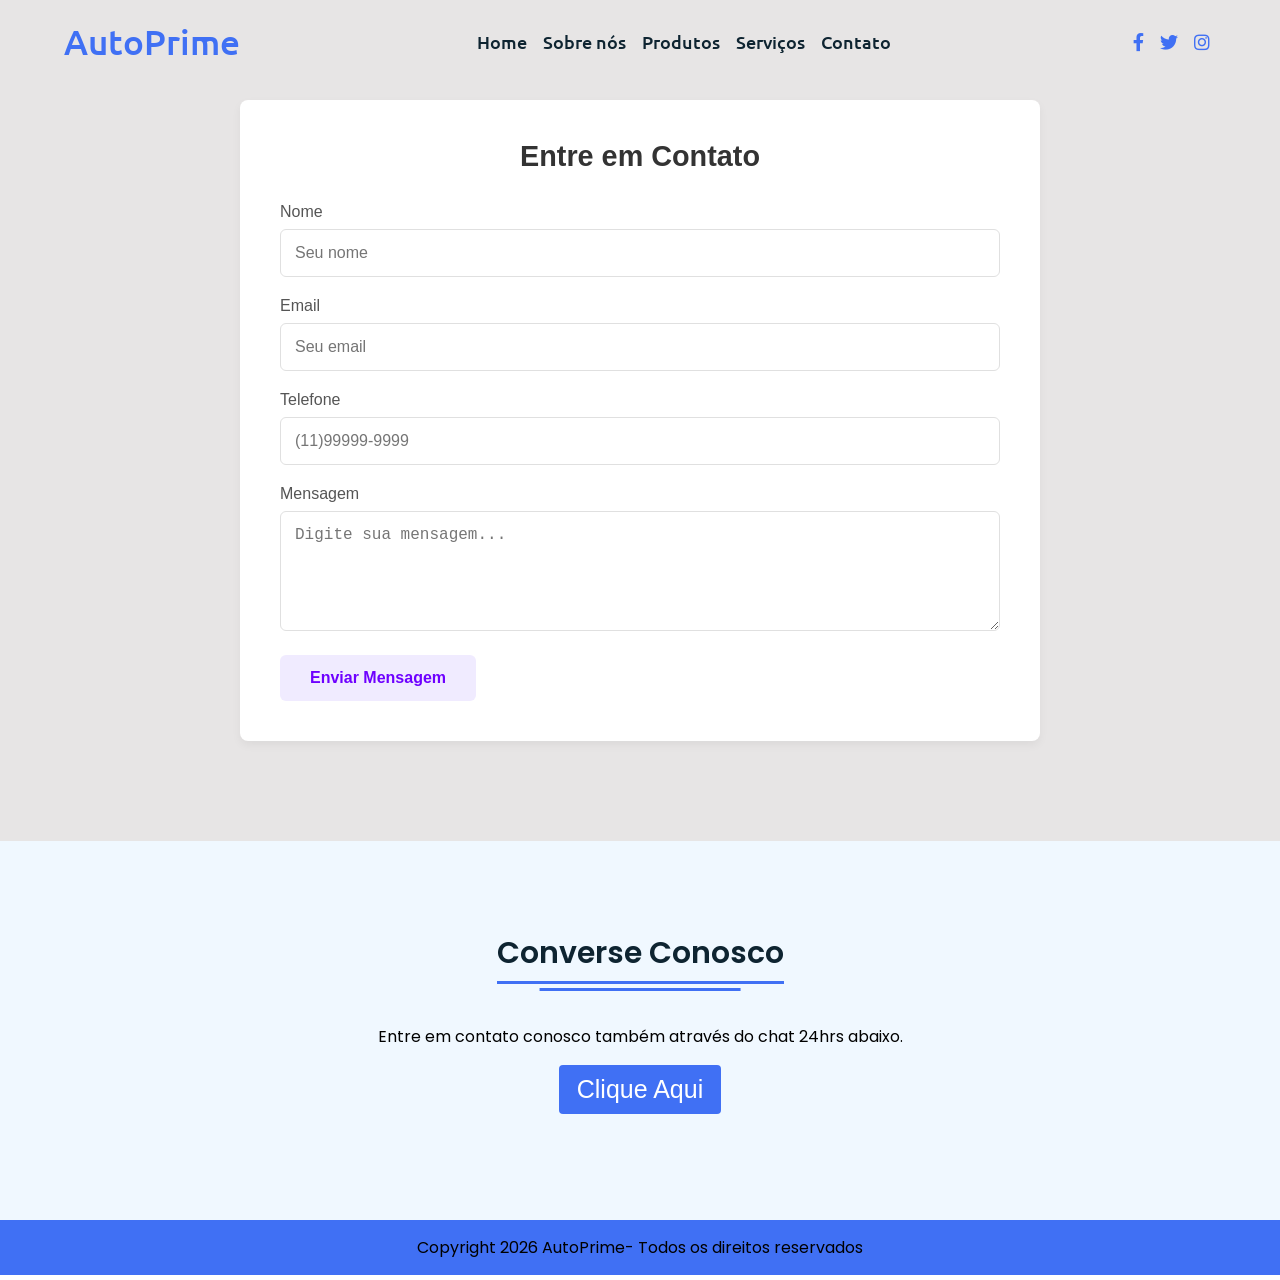
<file: Contatos.html>
<!DOCTYPE html>
<html lang="pt-br" dir="ltr">
  <head>
    <meta charset="UTF-8" />
    <title>AutoPrime</title>
    <link rel="stylesheet" href="style.css" />
    <link rel="stylesheet" href="https://cdnjs.cloudflare.com/ajax/libs/font-awesome/5.15.2/css/all.min.css" />
    <meta name="viewport" content="width=device-width, initial-scale=1.0" />
  </head>
  <body>
    <div class="scroll-button">
      <a href="#home"><i class="fas fa-arrow-up"></i></a>
    </div>
    <!-- Menu de navegação -->
    <nav>
      <div class="navbar">
        <div class="logo"><a href="#">AutoPrime</a></div>
        <ul class="menu">
          <li><a href="index.html">Home</a></li>
          <li><a href="SobreNos.html">Sobre nós</a></li>
          <li><a href="Produtos.html">Produtos</a></li>
          <li><a href="Servicos.html">Serviços</a></li>
          <li><a href="Contatos.html">Contato</a></li>
          <div class="cancel-btn">
            <i class="fas fa-times"></i>
          </div>
        </ul>
        <div class="media-icons">
          <a href="#"><i class="fab fa-facebook-f"></i></a>
          <a href="#"><i class="fab fa-twitter"></i></a>
          <a href="#"><i class="fab fa-instagram"></i></a>
        </div>
      </div>
      <div class="menu-btn">
        <i class="fas fa-bars"></i>
      </div>
    </nav>

    <!-- Contatos -->
<section class="sessao-contato">
<div class="caixa-formulario">
<h2 class="titulo-contato">Entre em Contato</h2>
        
<form action="#" method="POST" class="formulario-envio">
<div class="campo-entrada">
<label for="nome">Nome</label>
<input type="text" id="nome" name="nome" placeholder="Seu nome" required>
 </div>

<div class="campo-entrada">
 <label for="email">Email</label>
<input type="email" id="email" name="email" placeholder="Seu email" required>
  </div>

<div class="campo-entrada">
<label for="tel">Telefone</label>
<input type="tel" id="tel" name="tel" placeholder="(11)99999-9999">
</div>
<div class="campo-entrada">
<label for="texto">Mensagem</label>
<textarea id="texto" name="mensagem" rows="5" placeholder="Digite sua mensagem..."></textarea></div>
<button type="submit" class="botao-enviar">Enviar Mensagem</button>
</form>
</div>
</section>

<section class="contact" id="contact">
<div class="content">
<div class="title"><span>Converse Conosco</span></div>
<div class="text">

<p> Entre em contato conosco também através do chat 24hrs abaixo.</p>
<div class="button">
<button>Clique Aqui</button>
</div>
</div>
</div>
</section>

    <footer>
      <div class="text">
      <p>Copyright 2026 AutoPrime- Todos os direitos reservados</p>
      </div>
    </footer>

    <script src="script.js"></script>
  </body>
</html>
</file>
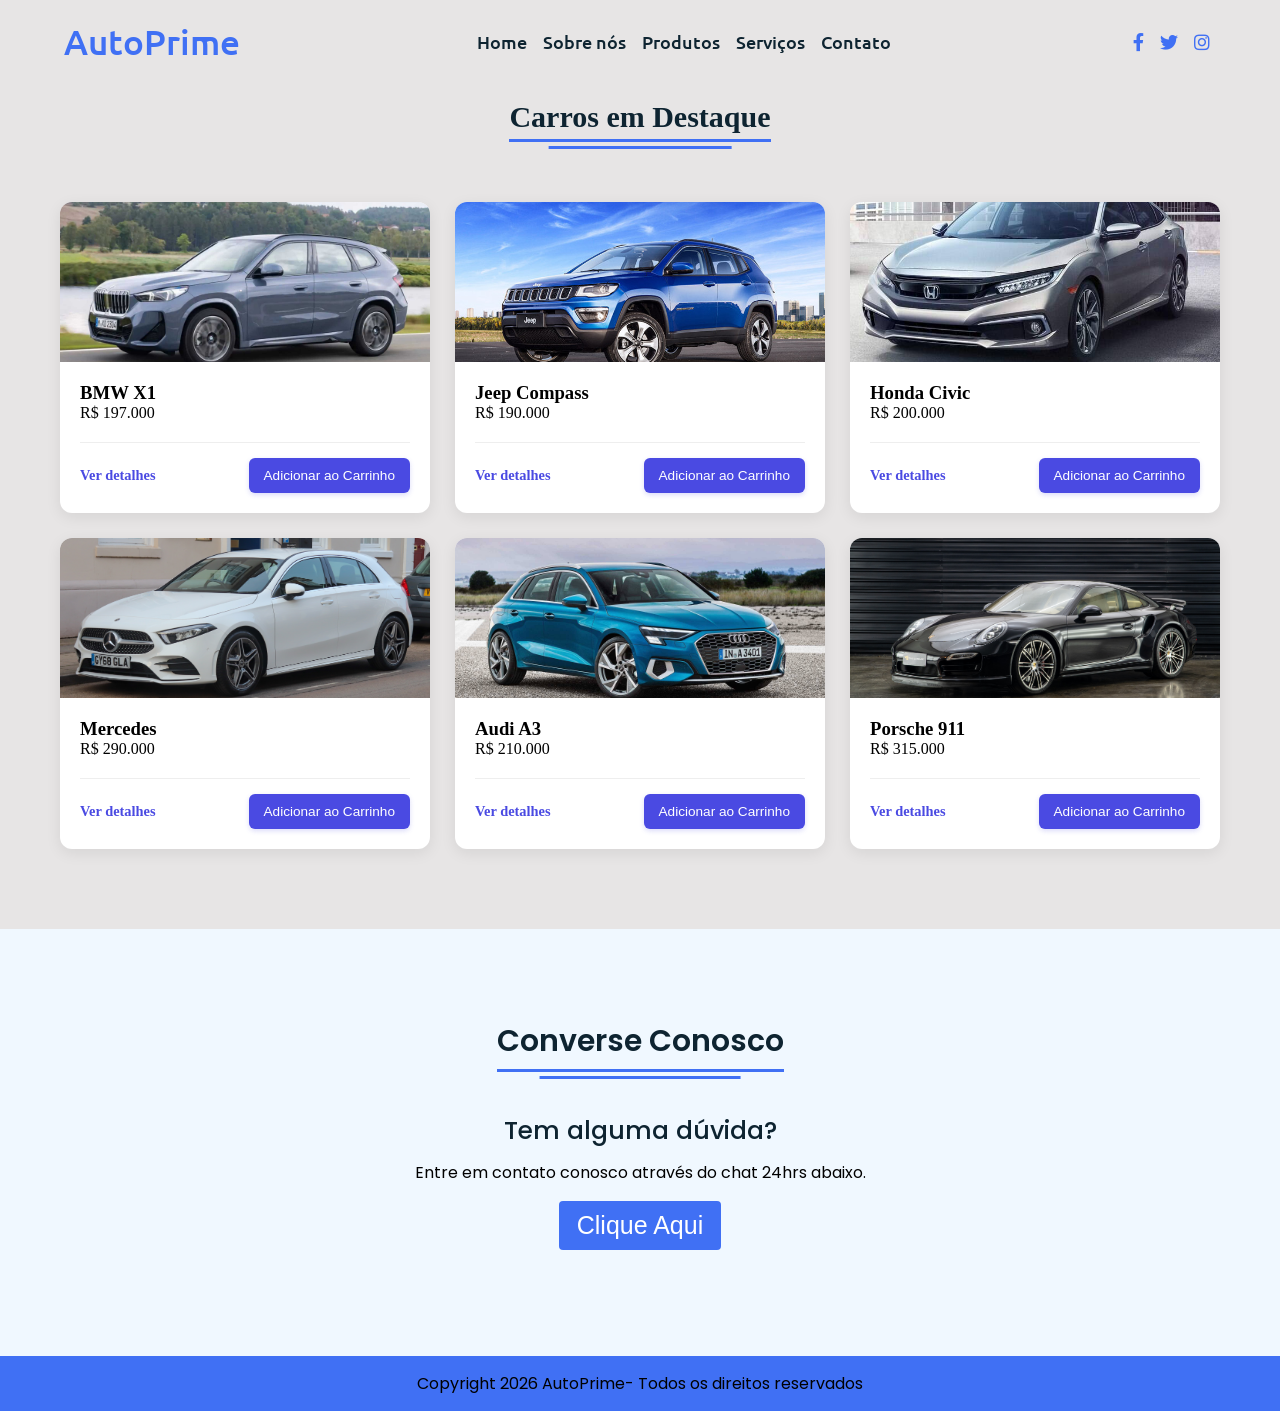
<file: Produtos.html>
<!DOCTYPE html>
<html lang="pt-br" dir="ltr">
  <head>
    <meta charset="UTF-8" />
    <title>AutoPrime</title>
    <link rel="stylesheet" href="style.css" />
    <link rel="stylesheet" href="https://cdnjs.cloudflare.com/ajax/libs/font-awesome/5.15.2/css/all.min.css" />
    <meta name="viewport" content="width=device-width, initial-scale=1.0" />
  </head>
  <body>
    <div class="scroll-button">
      <a href="#home"><i class="fas fa-arrow-up"></i></a>
    </div>
    <!-- Menu de navegação -->
    <nav>
      <div class="navbar">
        <div class="logo"><a href="#">AutoPrime</a></div>
        <ul class="menu">
          <li><a href="index.html">Home</a></li>
          <li><a href="SobreNos.html">Sobre nós</a></li>
          <li><a href="#skills">Produtos</a></li>
          <li><a href="Servicos.html">Serviços</a></li>
          <li><a href="Contatos.html">Contato</a></li>
          <div class="cancel-btn">
            <i class="fas fa-times"></i>
          </div>
        </ul>
        <div class="media-icons">
          <a href="#"><i class="fab fa-facebook-f"></i></a>
          <a href="#"><i class="fab fa-twitter"></i></a>
          <a href="#"><i class="fab fa-instagram"></i></a>
        </div>
      </div>
      <div class="menu-btn">
        <i class="fas fa-bars"></i>
      </div>
    </nav>

    <!-- Produtos -->
<section class="vitrine-veiculos">
<div class="content"></div>
<div class="title"><span>Carros em Destaque</span></div> 
<div class="grade-carros">
<div class="card-produto">
<img src="Images/bmw.jpg" class="foto-carro" alt="BMW X1">
<div class="corpo-card">
<h3 class="nome-carro">BMW X1</h3>
<span class="preco-carro">R$ 197.000</span>
<div class="acoes-card">
<a href="#" class="link-detalhes">Ver detalhes</a>
<button class="botao-carrinho">Adicionar ao Carrinho</button>
</div>
</div>
</div>

<div class="card-produto">
<img src="Images/Jeep.jpg" class="foto-carro" alt="Jeep Compass">
<div class="corpo-card">
<h3 class="nome-carro">Jeep Compass</h3>
<span class="preco-carro">R$ 190.000</span>
<div class="acoes-card">
<a href="#" class="link-detalhes">Ver detalhes</a>
<button class="botao-carrinho">Adicionar ao Carrinho</button>
</div>
</div>
</div>

<div class="card-produto">
<img src="Images/Honda.jpg" class="foto-carro" alt="Honda Civic">
<div class="corpo-card">
<h3 class="nome-carro">Honda Civic</h3>
<span class="preco-carro">R$ 200.000</span>
<div class="acoes-card">
<a href="#" class="link-detalhes">Ver detalhes</a>
<button class="botao-carrinho">Adicionar ao Carrinho</button>
</div>
</div>
</div>

<div class="card-produto">
<img src="Images/Mercedes.jpg" class="foto-carro" alt="Mercedes">
<div class="corpo-card">
<h3 class="nome-carro">Mercedes</h3>
<span class="preco-carro">R$ 290.000</span>
<div class="acoes-card">
<a href="#" class="link-detalhes">Ver detalhes</a>
<button class="botao-carrinho">Adicionar ao Carrinho</button>
</div>
</div>
</div>

<div class="card-produto">
<img src="Images/audi a3.jpg" class="foto-carro" alt="Audi A3">
<div class="corpo-card">
<h3 class="nome-carro">Audi A3</h3>
<span class="preco-carro">R$ 210.000</span>
<div class="acoes-card">
<a href="#" class="link-detalhes">Ver detalhes</a>
<button class="botao-carrinho">Adicionar ao Carrinho</button>
</div>
</div>
</div>

<div class="card-produto">
<img src="Images/Porsche.jpg" class="foto-carro" alt="Porsche 911">
<div class="corpo-card">
<h3 class="nome-carro">Porsche 911</h3>
<span class="preco-carro">R$ 315.000</span>
<div class="acoes-card">
<a href="#" class="link-detalhes">Ver detalhes</a>
<button class="botao-carrinho">Adicionar ao Carrinho</button>
</div>
</div>
</div>
</div>

      
</section>
    <!-- Entre em Contato -->
    <section class="contact" id="contact">
      <div class="content">
        <div class="title"><span>Converse Conosco</span></div>
        <div class="text">
          <div class="topic">Tem alguma dúvida?</div>
          <p> Entre em contato conosco através do chat 24hrs abaixo.</p>
          <div class="button">
            <button>Clique Aqui</button>
          </div>
        </div>
      </div>
    </section>

     <!-- Footer Section Start -->
    <footer>
      <div class="text">
      <p>Copyright 2026 AutoPrime- Todos os direitos reservados</p>
      </div>
    </footer>

    <script src="script.js"></script>
  </body>
</html>
</file>
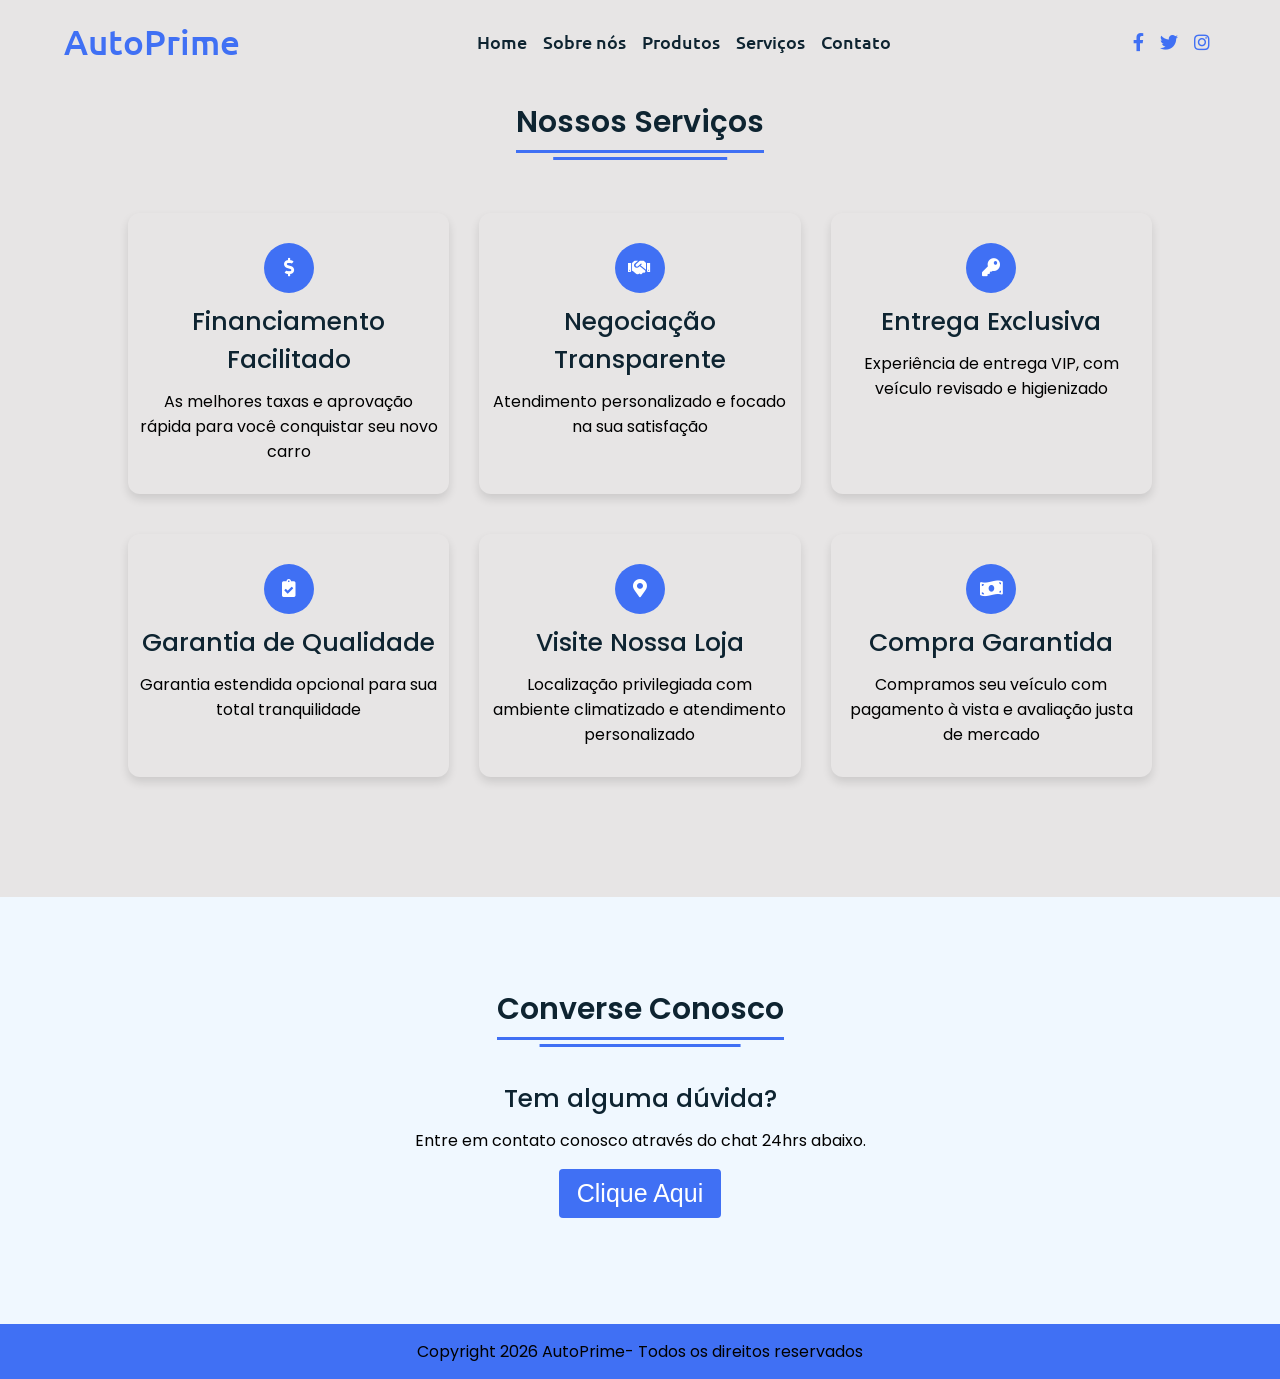
<file: Servicos.html>
<!DOCTYPE html>
<html lang="pt-br" dir="ltr">
  <head>
    <meta charset="UTF-8" />
    <title>AutoPrime</title>
    <link rel="stylesheet" href="style.css" />
    <link rel="stylesheet" href="https://cdnjs.cloudflare.com/ajax/libs/font-awesome/5.15.2/css/all.min.css" />
    <meta name="viewport" content="width=device-width, initial-scale=1.0" />
  </head>
  <body>
    <div class="scroll-button">
      <a href="#home"><i class="fas fa-arrow-up"></i></a>
    </div>
    <!-- Menu de navegação -->
    <nav>
      <div class="navbar">
        <div class="logo"><a href="#">AutoPrime</a></div>
        <ul class="menu">
          <li><a href="index.html">Home</a></li>
          <li><a href="SobreNos.html">Sobre nós</a></li>
          <li><a href="Produtos.html">Produtos</a></li>
          <li><a href="Servicos.html">Serviços</a></li>
          <li><a href="Contatos.html">Contato</a></li>
          <div class="cancel-btn">
            <i class="fas fa-times"></i>
          </div>
        </ul>
        <div class="media-icons">
          <a href="#"><i class="fab fa-facebook-f"></i></a>
          <a href="#"><i class="fab fa-twitter"></i></a>
          <a href="#"><i class="fab fa-instagram"></i></a>
        </div>
      </div>
      <div class="menu-btn">
        <i class="fas fa-bars"></i>
      </div>
    </nav>

    <!-- Meus Serviços -->
    <section class="services" id="services">
      <div class="content">
        <div class="title"><span>Nossos Serviços</span></div>
        <div class="boxes">
          <div class="box">
            <div class="icon">
          <i class="fas fa-dollar-sign"></i>
            </div>
            <div class="topic">Financiamento Facilitado</div>
            <p>As melhores taxas e aprovação rápida para você conquistar seu novo carro</p>
          </div>
          <div class="box">
            <div class="icon">
              <i class="fas fa-handshake"></i>
            </div>
            <div class="topic">Negociação Transparente</div>
            <p>Atendimento personalizado e focado na sua satisfação</p>
          </div>
          <div class="box">
            <div class="icon">
              <i class="fas fa-key"></i>
            </div>
            <div class="topic">Entrega Exclusiva</div>
            <p>Experiência de entrega VIP, com veículo revisado e higienizado</p>
          </div>
          <div class="box">
            <div class="icon">
              <i class="fas fa-clipboard-check"></i>
            </div>
            <div class="topic">Garantia de Qualidade</div>
            <p>Garantia estendida opcional para sua total tranquilidade</p>
          </div>
          <div class="box">
            <div class="icon">
              <i class="fas fa-map-marker-alt"></i>
            </div>
            <div class="topic">Visite Nossa Loja</div>
            <p>Localização privilegiada com ambiente climatizado e atendimento personalizado</p>
          </div>
          <div class="box">
            <div class="icon">
              <i class="fas fa-money-bill-wave"></i>
            </div>
            <div class="topic">Compra Garantida</div>
            <p>Compramos seu veículo com pagamento à vista e avaliação justa de mercado</p>
          </div>
        </div>
      </div>
    </section>

    <!-- Entre em Contato -->
    <section class="contact" id="contact">
      <div class="content">
        <div class="title"><span>Converse Conosco</span></div>
        <div class="text">
          <div class="topic">Tem alguma dúvida?</div>
          <p> Entre em contato conosco através do chat 24hrs abaixo.</p>
          <div class="button">
            <button>Clique Aqui</button>
          </div>
        </div>
      </div>
    </section>

     <!-- Footer Section Start -->
    <footer>
      <div class="text">
      <p>Copyright 2026 AutoPrime- Todos os direitos reservados</p>
      </div>
    </footer>

    <script src="script.js"></script>
  </body>
</html>
</file>
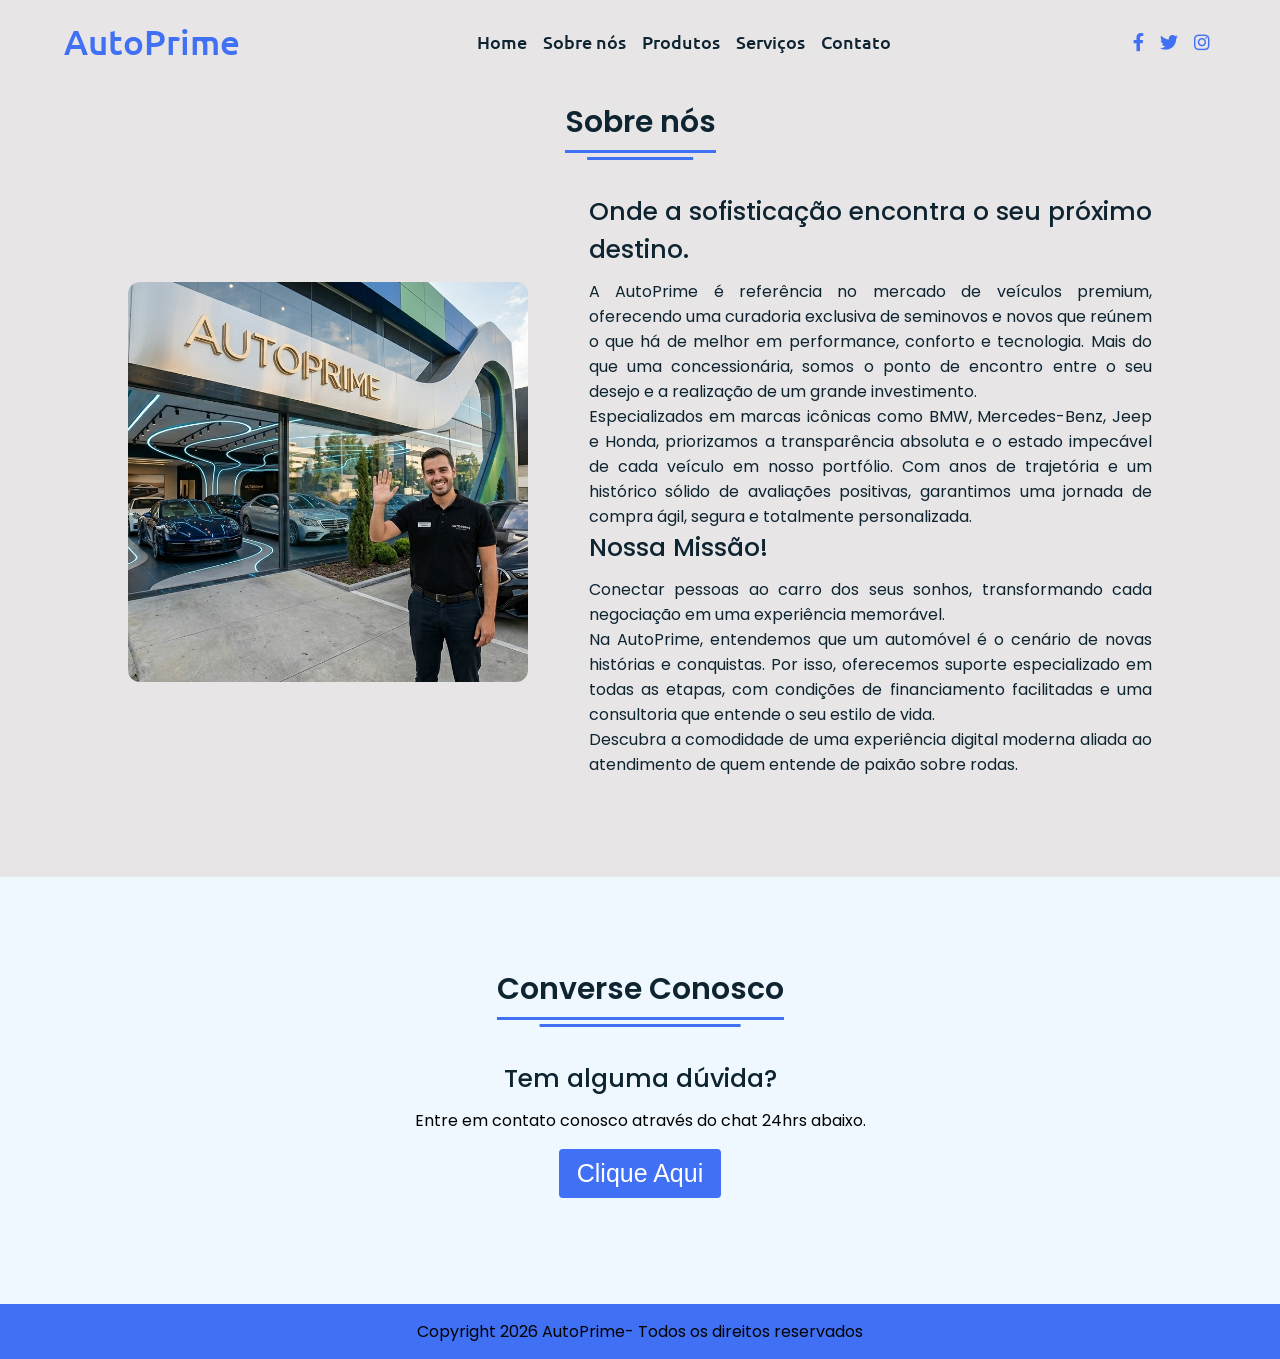
<file: SobreNos.html>
<!DOCTYPE html>
<html lang="pt-br" dir="ltr">
  <head>
    <meta charset="UTF-8" />
    <title>AutoPrime</title>
    <link rel="stylesheet" href="style.css" />
    <link rel="stylesheet" href="https://cdnjs.cloudflare.com/ajax/libs/font-awesome/5.15.2/css/all.min.css" />
    <meta name="viewport" content="width=device-width, initial-scale=1.0" />
  </head>
  <body>
    <div class="scroll-button">
      <a href="#home"><i class="fas fa-arrow-up"></i></a>
    </div>

    <!-- Menu de navegação -->
    <nav>
      <div class="navbar">
        <div class="logo"><a href="#">AutoPrime</a></div>
        <ul class="menu">
          <li><a href="index.html">Home</a></li>
          <li><a href="SobreNos.html">Sobre nós</a></li>
          <li><a href="Produtos.html">Produtos</a></li>
          <li><a href="Servicos.html">Serviços</a></li>
          <li><a href="Contatos.html">Contato</a></li>
          <div class="cancel-btn">
            <i class="fas fa-times"></i>
          </div>
        </ul>
        <div class="media-icons">
          <a href="#"><i class="fab fa-facebook-f"></i></a>
          <a href="#"><i class="fab fa-twitter"></i></a>
          <a href="#"><i class="fab fa-instagram"></i></a>
        </div>
      </div>
      <div class="menu-btn">
        <i class="fas fa-bars"></i>
      </div>
    </nav>

    <!-- About Section Start -->
<section class="about" id="about">
<div class="content">
<div class="title"><span>Sobre nós</span></div>
<div class="about-details">
<div class="left">
<img src="Images/AutoPrime.png" alt="" />
</div>
<div class="right">
<div class="topic">Onde a sofisticação encontra o seu próximo destino.</div>
<p> A AutoPrime é referência no mercado de veículos premium, oferecendo uma curadoria exclusiva de seminovos e novos que reúnem o que há de melhor em performance, conforto e tecnologia. Mais do que uma concessionária, somos o ponto de encontro entre o seu desejo e a realização de um grande investimento.</p>
<p>Especializados em marcas icônicas como BMW, Mercedes-Benz, Jeep e Honda, priorizamos a transparência absoluta e o estado impecável de cada veículo em nosso portfólio. Com anos de trajetória e um histórico sólido de avaliações positivas, garantimos uma jornada de compra ágil, segura e totalmente personalizada.</p>
<div class="topic">Nossa Missão! </div>
<p>Conectar pessoas ao carro dos seus sonhos, transformando cada negociação em uma experiência memorável.</p>
<p>Na AutoPrime, entendemos que um automóvel é o cenário de novas histórias e conquistas. Por isso, oferecemos suporte especializado em todas as etapas, com condições de financiamento facilitadas e uma consultoria que entende o seu estilo de vida.</p>
<p>Descubra a comodidade de uma experiência digital moderna aliada ao atendimento de quem entende de paixão sobre rodas.</p>
</p>
</div>
</div>
</div>
</section>

        <!-- Me contate section Start -->
    <section class="contact" id="contact">
      <div class="content">
        <div class="title"><span>Converse Conosco</span></div>
        <div class="text">
          <div class="topic">Tem alguma dúvida?</div>
          <p> Entre em contato conosco através do chat 24hrs abaixo.</p>
          <div class="button">
            <button>Clique Aqui</button>
          </div>
        </div>
      </div>
    </section>

    <!-- Footer Section Start -->
    <footer>
      <div class="text">
      <p>Copyright 2026 AutoPrime- Todos os direitos reservados</p>
      </div>
    </footer>

    <script src="script.js"></script>
  </body>
</html>
</file>
<file: style.css>
@import url('https://fonts.googleapis.com/css2?family=Poppins:wght@400;500;600;700&family=Ubuntu:wght@400;500;700&display=swap');
*{
  margin: 0;
  padding: 0;
  box-sizing: border-box;
  text-decoration: none;
  scroll-behavior: smooth;
}

/* estilizar barra de scroll >>> */
::-webkit-scrollbar {
    width: 10px;
}
::-webkit-scrollbar-track {
    background: #f1f1f1;
}
::-webkit-scrollbar-thumb {
    background: #6e93f7;
    border-radius: 12px;
    transition: all 0.3s ease;
}

::-webkit-scrollbar-thumb:hover {
    background: #4070f4;
}

/* estilizar barra de navegação */
nav{
  position: fixed;
  width: 100%;
  padding: 20px 0;
  z-index: 998;
  transition: all 0.3s ease;
  font-family: 'Ubuntu', sans-serif;
}
nav.sticky{
  background: #4070f4;
  padding: 13px 0;
}
nav .navbar{
  width: 90%;
  display: flex;
  justify-content: space-between;
  align-items: center;
  margin: auto;
}
nav .navbar .logo a{
  font-weight: 500;
  font-size: 35px;
  color: #4070f4;
}
nav.sticky .navbar .logo a{
  color: #fff;
}
nav .navbar .menu{
  display: flex;
  position: relative;
}
nav .navbar .menu li{
  list-style: none;
  margin: 0 8px;
}
.navbar .menu a{
  font-size: 18px;
  font-weight: 500;
  color: #0E2431;
  padding: 6px 0;
  transition: all 0.4s ease;
}
.navbar .menu a:hover{
  color: #4070f4;
}
nav.sticky .menu a{
  color: #FFF;
}
nav.sticky .menu a:hover{
  color: #0E2431;
}
.navbar .media-icons a{
  color: #4070f4;
  font-size: 18px;
  margin: 0 6px;
}
nav.sticky .media-icons a{
  color: #FFF;
}

/* estilizar botão q aparece em baixo pra voltar pro topo */
nav .menu-btn,
.navbar .menu .cancel-btn{
  position: absolute;
  color: #fff;
  right: 30px;
  top: 20px;
  font-size: 20px;
  cursor: pointer;
  transition: all 0.3s ease;
  display: none;
}
nav .menu-btn{
  color: #4070f4;
}
nav.sticky .menu-btn{
  color: #FFF;
}
.navbar .menu .menu-btn{
  color: #fff;
}

/* estilizar pagina da home ( q e o index) */
.home{
  height: 100vh;
  width: 100%;
  background: url("Images/background.gif") no-repeat;
  background-size: cover;
  background-position: center;
  background-attachment: fixed;
  font-family: 'Ubuntu', sans-serif;
}
.home .home-content{
  width: 90%;
  height: 100%;
  margin: auto;
  display: flex;
  flex-direction: column;
  justify-content: center;
}
.home .text-one{
  font-size: 25px;
  color: #0E2431;
}
.home .text-two{
  color: #0E2431;
  font-size: 75px;
  font-weight: 600;
  margin-left: -3px;
}
.home .text-three{
  font-size: 40px;
  margin: 5px 0;
  color: #4070f4;
}
.home .text-four{
  font-size: 23px;
  margin: 5px 0;
  color: #0E2431;
}
.home .button{
  margin: 14px 0;
}
.home .button button{
  outline: none;
  padding: 8px 16px;
  border-radius: 6px;
  font-size: 25px;
  font-weight: 400;
  background: #4070f4;
  color: #fff;
  cursor: pointer;
  border: 2px solid transparent;
  transition: all 0.4s ease;
}
.home .button button:hover{
  border-color: #4070f4;
  background-color: #fff;
  color: #4070f4;
}

/* estilizar a pagina sobre nos */

section{
  padding-top: 40px;
  background-color: #e7e5e5;
  padding: 60px 0;
  width: 100%;
}
section .content{
  width: 80%;
  margin: 40px auto;
  font-family: 'Poppins', sans-serif;
}
.about .about-details{
  display: flex;
  justify-content: space-between;
  align-items: center;
}
section .title{
  display: flex;
  justify-content: center;
  margin-bottom: 40px;
}
section .title span{
  color: #0E2431;
  font-size: 30px;
  font-weight: 600;
  position: relative;
  padding-bottom: 8px;
}
section .title span::before,
section .title span::after{
  content: '';
  position: absolute;
  height: 3px;
  width: 100%;
  background: #4070f4;
  left: 0;
  bottom: 0;
}
section .title span::after{
  bottom: -7px;
  width: 70%;
  left: 50%;
  transform: translateX(-50%);
}
.about .about-details .left{
  width: 45%;
}
.about .left img{
  height: 400px;
  width: 400px;
  object-fit: cover;
  border-radius: 12px;
}
.about-details .right{
  width: 55%;
}
section  .topic{
  color: #0E2431;
  font-size: 25px;
  font-weight: 500;
  margin-bottom: 10px;
}
.about-details .right p{
  text-align: justify;
  color: #0E2431;
}
section .button{
  margin: 16px 0;
}
section .button button{
  outline: none;
  padding: 8px 16px;
  border-radius: 4px;
  font-size: 25px;
  font-weight: 400;
  background: #4070f4;
  color: #fff;
  border: 2px solid transparent;
  cursor: pointer;
  transition: all 0.4s ease;
}
section .button button:hover{
  border-color: #4070f4;
  background-color: #fff;
  color: #4070f4;
}

/* estilizar pagina Serviços */
.services {
  
  background-color: #e7e5e5; 
  padding: 60px 0;
  width: 100%;
}

.services .boxes{
  display: flex;
  flex-wrap: wrap;
  justify-content: space-between;
}
.services .boxes .box{
  margin: 20px 0;
  width: calc(100% / 3 - 20px);
  text-align: center;
  border-radius: 12px;
  padding: 30px 10px;
  box-shadow: 0 5px 10px rgba(0, 0, 0, 0.12);
  cursor: default;
  transition: all 0.4s ease;
}
.services .boxes .box:hover{
  background: #4070f4;
  color: #fff;
}
.services .boxes .box .icon{
  height: 50px;
  width: 50px;
  background: #4070f4;
  border-radius: 50%;
  text-align: center;
  line-height: 50px;
  font-size: 18px;
  color: #fff;
  margin: 0 auto 10px auto;
  transition: all 0.4s ease;
}
.boxes .box:hover .icon{
  background-color: #fff;
  color: #4070f4;
}
.services .boxes .box:hover .topic, .services .boxes .box:hover p{
  color: #0E2431;
  transition: all 0.4s ease;
}
.services .boxes .box:hover .topic, .services .boxes .box:hover p{
  color: #fff;
}

/* Contato */
.contact{
  background: #F0F8FF;
}
.contact .content{
  margin: 0 auto;
  padding: 30px 0;
}
.contact .text{
  width: 80%;
  text-align: center;
  margin: auto;
}

/* Footer */
footer{
  background: #4070f4;
  padding: 15px 0;
  text-align: center;
  font-family: 'Poppins', sans-serif;
}
footer .text span{
  font-size: 17px;
  font-weight: 400;
  color: #fff;
}
footer .text span a{
  font-weight: 500;
  color: #FFF;
}
footer .text span a:hover{
  text-decoration: underline;
}
/* botão pra scrollar pra cima CSS */
.scroll-button a{
  position: fixed;
  bottom: 20px;
  right: 20px;
  color: #fff;
  background: #4070f4;
  padding: 7px 12px;;
  font-size: 18px;
  border-radius: 6px;
  box-shadow: rgba(0, 0, 0, 0.15);
  display: none;
}

/* Pagina contatos*/
.sessao-contato {
    padding: 100px;
    background-color: #e7e5e5;
    display: flex;
    justify-content: center;
    font-family: 'Segoe UI', Tahoma, Geneva, Verdana, sans-serif;
}
.caixa-formulario {
    width: 100%;
    max-width: 800px;
    background: #ffffff;
    padding: 40px;
    border-radius: 8px;
    box-shadow: 0 4px 10px rgba(0, 0, 0, 0.05);
}
.titulo-contato {
    text-align: center;
    margin-bottom: 30px;
    color: #333;
    font-size: 1.8rem;
}
.campo-entrada {
    margin-bottom: 20px;
}
.campo-entrada label {
    display: block;
    margin-bottom: 8px;
    color: #555;
    font-weight: 500;
}
.campo-entrada input, .campo-entrada textarea {
    width: 100%;
    padding: 14px;
    border: 1px solid #e0e0e0;
    border-radius: 6px;
    font-size: 1rem;
    box-sizing: border-box;
    transition: border-color 0.2s;
}
.campo-entrada input:focus, .campo-entrada textarea:focus {
    outline: none;
    border-color: #8a4fff; 
}
.botao-enviar {
    background-color: #f0ebff;
    color: #6e00ff;
    border: none;
    padding: 14px 30px;
    border-radius: 6px;
    font-size: 1rem;
    font-weight: bold;
    cursor: pointer;
    transition: all 0.3s ease;
}
.botao-enviar:hover {
    background-color: #6e00ff;
    color: #ffffff;
    transform: translateY(-1px);
}

/*Estilizar Pagina de Produtos*/
.grade-carros {
    display: grid;
    grid-template-columns: repeat(3, 1fr); 
    gap: 25px; 
    max-width: 1200px;
    margin: 0 auto;
    padding: 20px;
}
.card-produto {
    background: #fff;
    border-radius: 12px;
    overflow: hidden;
    /* Sombra suave para dar o efeito de elevação dos seus serviços */
    box-shadow: 0 4px 15px rgba(0, 0, 0, 0.08); 
    transition: transform 0.3s ease;
    display: flex;
    flex-direction: column;
}
.card-produto:hover {
    transform: translateY(-5px); /* Efeito de flutuar ao passar o mouse */
}
.foto-carro {
    width: 100%;
    height: 160px; /* Tamanho reduzido conforme combinamos */
    object-fit: cover;
    object-position: center;
    display: block;
}
/*(Celular)*/
@media (max-width: 900px) {
    .grade-carros {
        grid-template-columns: repeat(auto-fit, minmax(280px, 1fr));
    }
}
.vitrine-veiculos {
    padding: 60px 20px;
    background-color: #e7e5e5; /* Fundo leve para destacar os cards brancos */
}
.titulo-secao {
    text-align: center;
    margin-bottom: 40px;
    font-size: 2rem;
    color: #333;
}
.acoes-card {
    display: flex;
    justify-content: space-between;
    align-items: center;
    margin-top: 20px;
    padding-top: 15px;
    border-top: 1px solid #eee;
}
.link-detalhes {
    color: #4a4ae2; 
    text-decoration: none;
    font-weight: 600;
    font-size: 0.9rem;
    transition: color 0.3s;
}

.link-detalhes:hover {
    text-decoration: underline;
    color: #3535b3;
}
.botao-carrinho {
    background-color: #4a4ae2;
    color: white;
    border: none;
    padding: 10px 15px;
    border-radius: 6px;
    font-size: 0.85rem;
    font-weight: 500;
    cursor: pointer;
    transition: all 0.3s ease;
    box-shadow: 0 2px 5px rgba(74, 74, 226, 0.2);
}
.botao-carrinho:hover {
    background-color: #3535b3;
    transform: translateY(-2px);
    box-shadow: 0 4px 8px rgba(74, 74, 226, 0.3);
}
.corpo-card {
    padding: 20px;
    display: flex;
    flex-direction: column;
}


/* pra ser responsivo independentemente do tamanho de tela a exibir */
@media (max-width: 1190px) {
  section .content{
    width: 85%;
  }
}
@media (max-width: 1000px) {
  .about .about-details{
    justify-content: center;
    flex-direction: column;
  }
  .about .about-details .left{
    display: flex;
    justify-content: center;
    width: 100%;
  }
  .about-details .right{
    width: 90%;
    margin: 40px 0;
  }
  .services .boxes .box{
    margin: 20px 0;
    width: calc(100% / 2 - 20px);
  }
}
@media (max-width: 900px) {
  .about .left img{
    height: 350px;
    width: 350px;
  }
}

@media (max-width: 750px) {
  nav .navbar{
    width: 90%;
  }
  nav .navbar .menu{
    position: fixed;
    left: -100%;
    top: 0;
    background: #0E2431;
    height: 100vh;
    max-width: 400px;
    width: 100%;
    padding-top: 60px;
    flex-direction: column;
    align-items: center;
    transition: all 0.5s ease;
  }
  .navbar.active .menu{
    left: 0;
  }
  nav .navbar .menu a{
    font-size: 23px;
    display: block;
    color: #fff;
    margin: 10px 0;
  }
  nav.sticky .menu a:hover{
    color: #4070f4;
  }
  nav .navbar .media-icons{
    display: none;
  }
  nav .menu-btn,
  .navbar .menu .cancel-btn{
    display: block;
  }
  .home .text-two{
    font-size: 65px;
  }
  .home .text-three{
    font-size: 35px;
  }
  .skills .skills-details{
    align-items: center;
    justify-content: center;
    flex-direction: column;
  }
  .skills-details .text{
    width: 100%;
    margin-bottom: 50px;
  }
  .skills-details .boxes{
    justify-content: center;
    align-items: center;
    width: 100%;
  }
  .services .boxes .box{
    margin: 20px 0;
    width: 100%;
  }
  .contact .text{
    width: 100%;
}
}

@media (max-width: 500px){
  .home .text-two{
    font-size: 55px;
  }
  .home .text-three{
    font-size: 33px;
  }
  .skills-details .boxes .per{
    font-size: 50px;
    color: #4070f4;
  }
}
</file>
